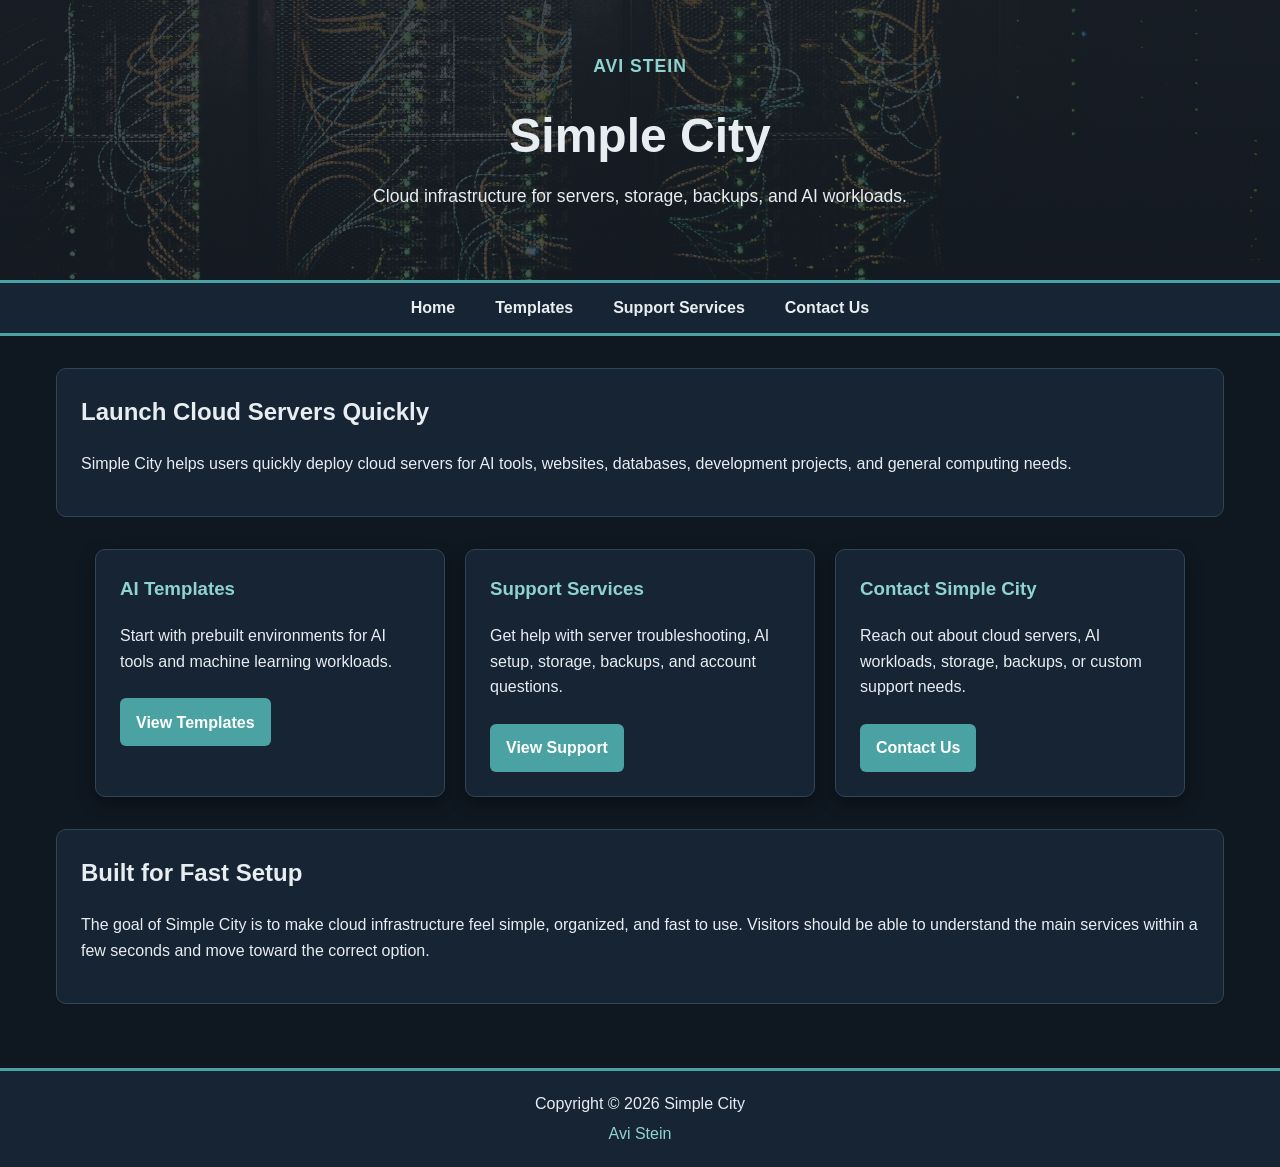
<file: index.html>
<!DOCTYPE html>
<html lang="en">
<head>
  <meta charset="utf-8">
  <meta name="viewport" content="width=device-width, initial-scale=1.0">
  <title>Simple City | Cloud Infrastructure</title>
  <link rel="stylesheet" href="css/style.css">
</head>

<body>
  <header class="hero">
    <div class="hero-content">
      <p class="student-name">Avi Stein</p>
      <h1>Simple City</h1>
      <p>Cloud infrastructure for servers, storage, backups, and AI workloads.</p>
    </div>
  </header>

  <nav>
    <ul>
      <li><a href="index.html">Home</a></li>
      <li><a href="templates.html">Templates</a></li>
      <li><a href="support.html">Support Services</a></li>
      <li><a href="contact.html">Contact Us</a></li>
    </ul>
  </nav>

  <main>
    <section class="intro">
      <h2>Launch Cloud Servers Quickly</h2>
      <p>
        Simple City helps users quickly deploy cloud servers for AI tools,
        websites, databases, development projects, and general computing needs.
      </p>
    </section>

    <section class="cards">
      <article class="card">
        <h3>AI Templates</h3>
        <p>Start with prebuilt environments for AI tools and machine learning workloads.</p>
        <a href="templates.html" class="button">View Templates</a>
      </article>

      <article class="card">
        <h3>Support Services</h3>
        <p>Get help with server troubleshooting, AI setup, storage, backups, and account questions.</p>
        <a href="support.html" class="button">View Support</a>
      </article>

      <article class="card">
        <h3>Contact Simple City</h3>
        <p>Reach out about cloud servers, AI workloads, storage, backups, or custom support needs.</p>
        <a href="contact.html" class="button">Contact Us</a>
      </article>
    </section>

    <section class="highlight">
      <h2>Built for Fast Setup</h2>
      <p>
        The goal of Simple City is to make cloud infrastructure feel simple,
        organized, and fast to use. Visitors should be able to understand the
        main services within a few seconds and move toward the correct option.
      </p>
    </section>
  </main>

  <footer>
    <p>Copyright &copy; 2026 Simple City</p>
    <p><a href="mailto:stein.av@northeastern.edu">Avi Stein</a></p>
  </footer>
</body>
</html>
</file>
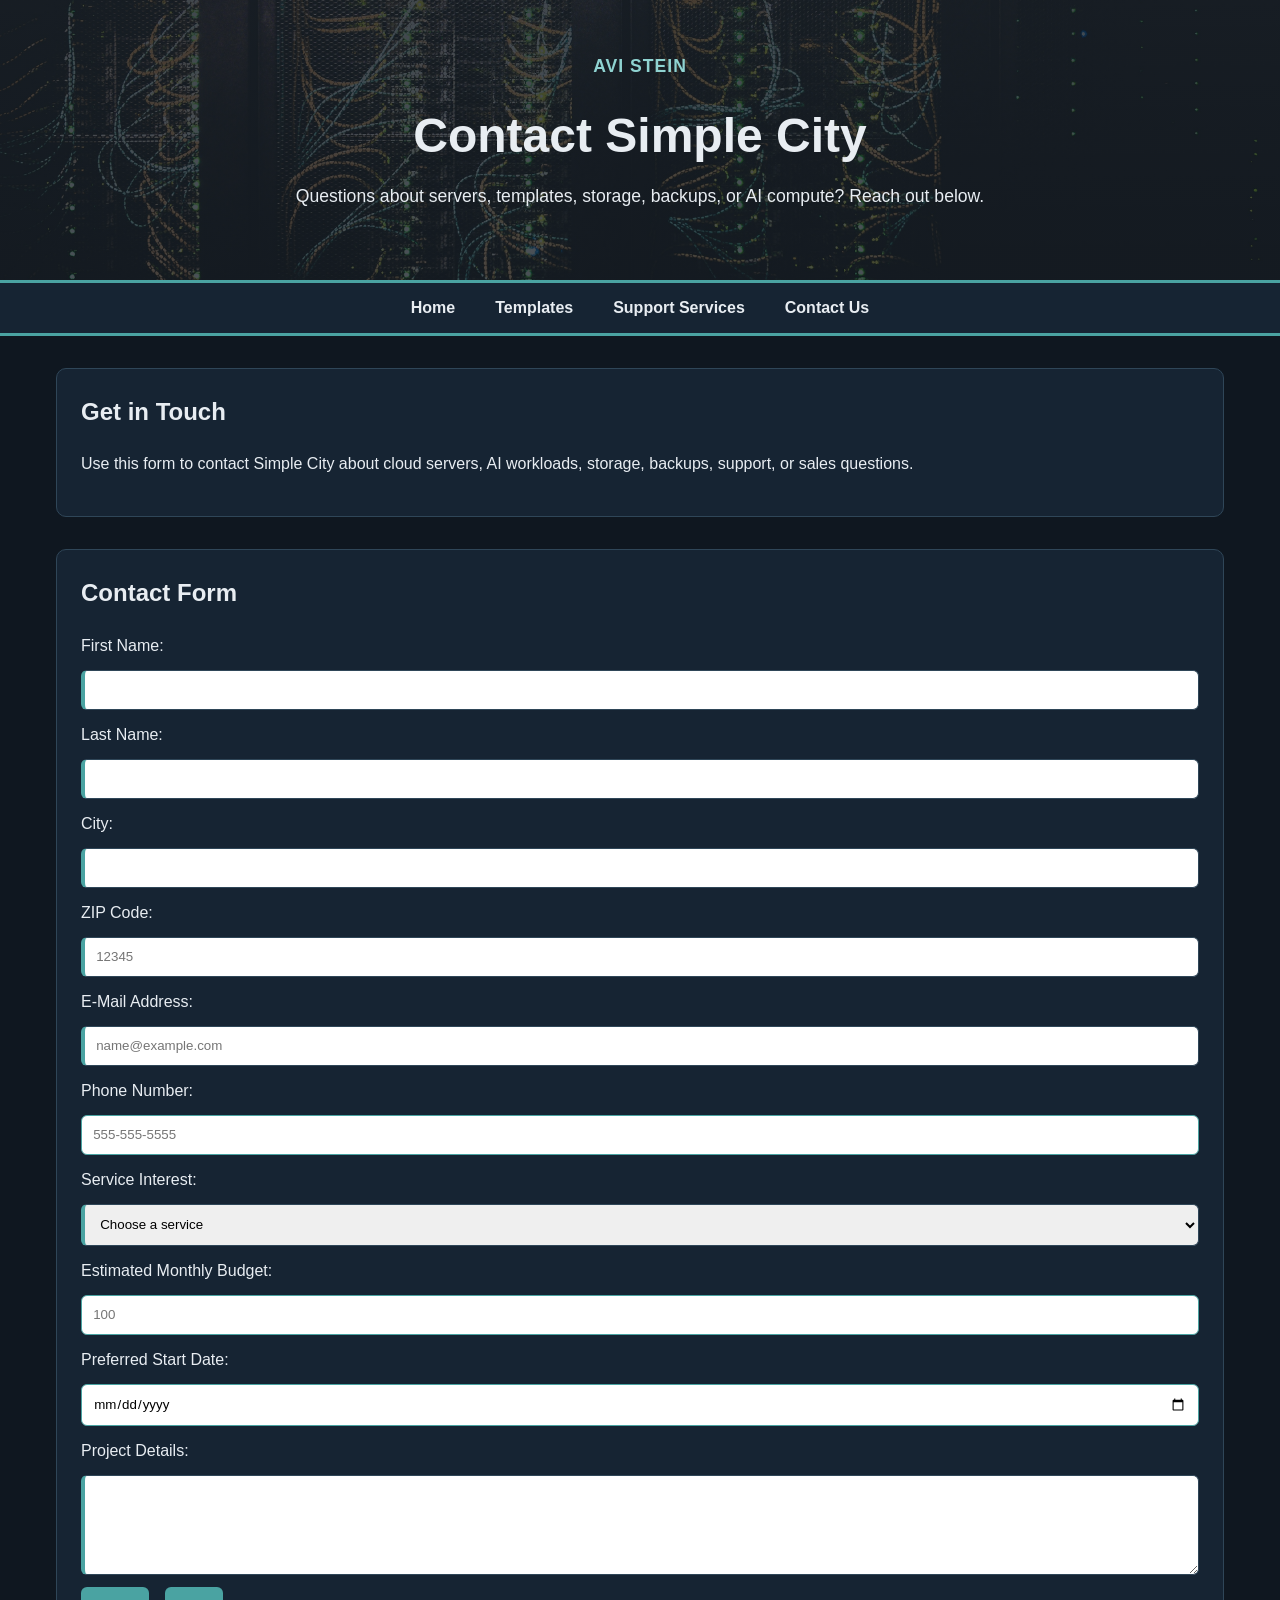
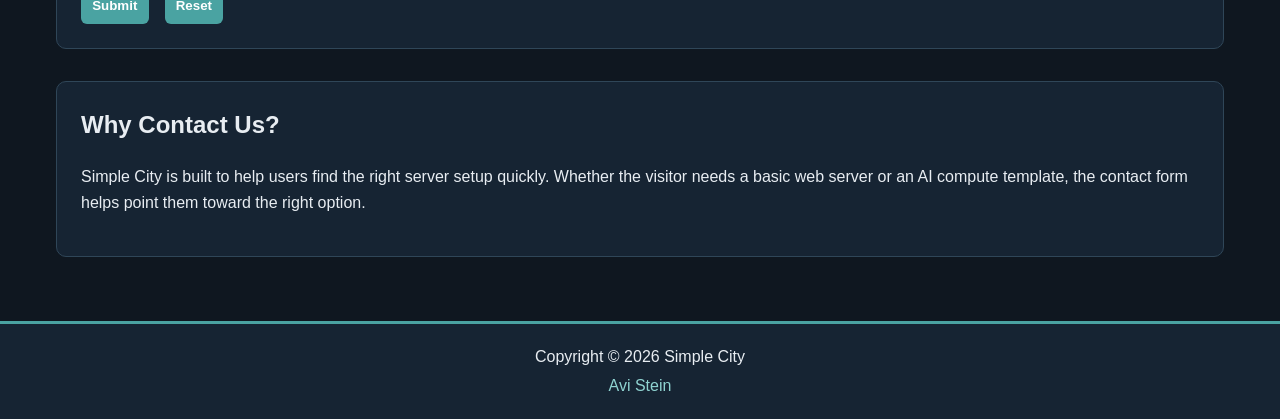
<file: contact.html>
<!DOCTYPE html>
<html lang="en">
<head>
  <meta charset="utf-8">
  <meta name="viewport" content="width=device-width, initial-scale=1.0">
  <title>Simple City | Contact Us</title>
  <link rel="stylesheet" href="css/style.css">
  <script src="scripts/form-validation.js" defer></script>
</head>

<body>
  <header class="hero">
    <div class="hero-content">
      <p class="student-name">Avi Stein</p>
      <h1>Contact Simple City</h1>
      <p>Questions about servers, templates, storage, backups, or AI compute? Reach out below.</p>
    </div>
  </header>

  <nav>
    <ul>
      <li><a href="index.html">Home</a></li>
      <li><a href="templates.html">Templates</a></li>
      <li><a href="support.html">Support Services</a></li>
      <li><a href="contact.html">Contact Us</a></li>
    </ul>
  </nav>

  <main>
    <section class="intro">
      <h2>Get in Touch</h2>
      <p>
        Use this form to contact Simple City about cloud servers, AI workloads,
        storage, backups, support, or sales questions.
      </p>
    </section>

    <section class="form-section">
      <h2>Contact Form</h2>

      <form id="contactForm" method="post" action="https://webdevbasics.net/scripts/demo.php">
        <label for="firstName">First Name:</label>
        <input type="text" id="firstName" name="firstName" required>

        <label for="lastName">Last Name:</label>
        <input type="text" id="lastName" name="lastName" required>

        <label for="city">City:</label>
        <input type="text" id="city" name="city" required>

        <label for="zip">ZIP Code:</label>
        <input type="text" id="zip" name="zip" required placeholder="12345">

        <label for="email">E-Mail Address:</label>
        <input type="email" id="email" name="email" required placeholder="name@example.com">

        <label for="phone">Phone Number:</label>
        <input type="tel" id="phone" name="phone" placeholder="555-555-5555">

        <label for="service">Service Interest:</label>
        <select id="service" name="service" required>
          <option value="">Choose a service</option>
          <option value="ai-servers">AI Servers</option>
          <option value="cloud-servers">Cloud Servers</option>
          <option value="storage">Storage</option>
          <option value="backups">Backups</option>
          <option value="templates">Server Templates</option>
        </select>

        <label for="budget">Estimated Monthly Budget:</label>
        <input type="number" id="budget" name="budget" min="10" max="10000" step="10" placeholder="100">

        <label for="startDate">Preferred Start Date:</label>
        <input type="date" id="startDate" name="startDate">

        <label for="message">Project Details:</label>
        <textarea id="message" name="message" rows="5" cols="40" required></textarea>

        <div class="buttons">
          <input type="submit" value="Submit">
          <input type="reset" value="Reset">
        </div>
      </form>
    </section>

    <article class="highlight">
      <h2>Why Contact Us?</h2>
      <p>
        Simple City is built to help users find the right server setup quickly.
        Whether the visitor needs a basic web server or an AI compute template,
        the contact form helps point them toward the right option.
      </p>
    </article>
  </main>

  <footer>
    <p>Copyright &copy; 2026 Simple City</p>
    <p><a href="mailto:stein.av@northeastern.edu">Avi Stein</a></p>
  </footer>
</body>
</html>
</file>
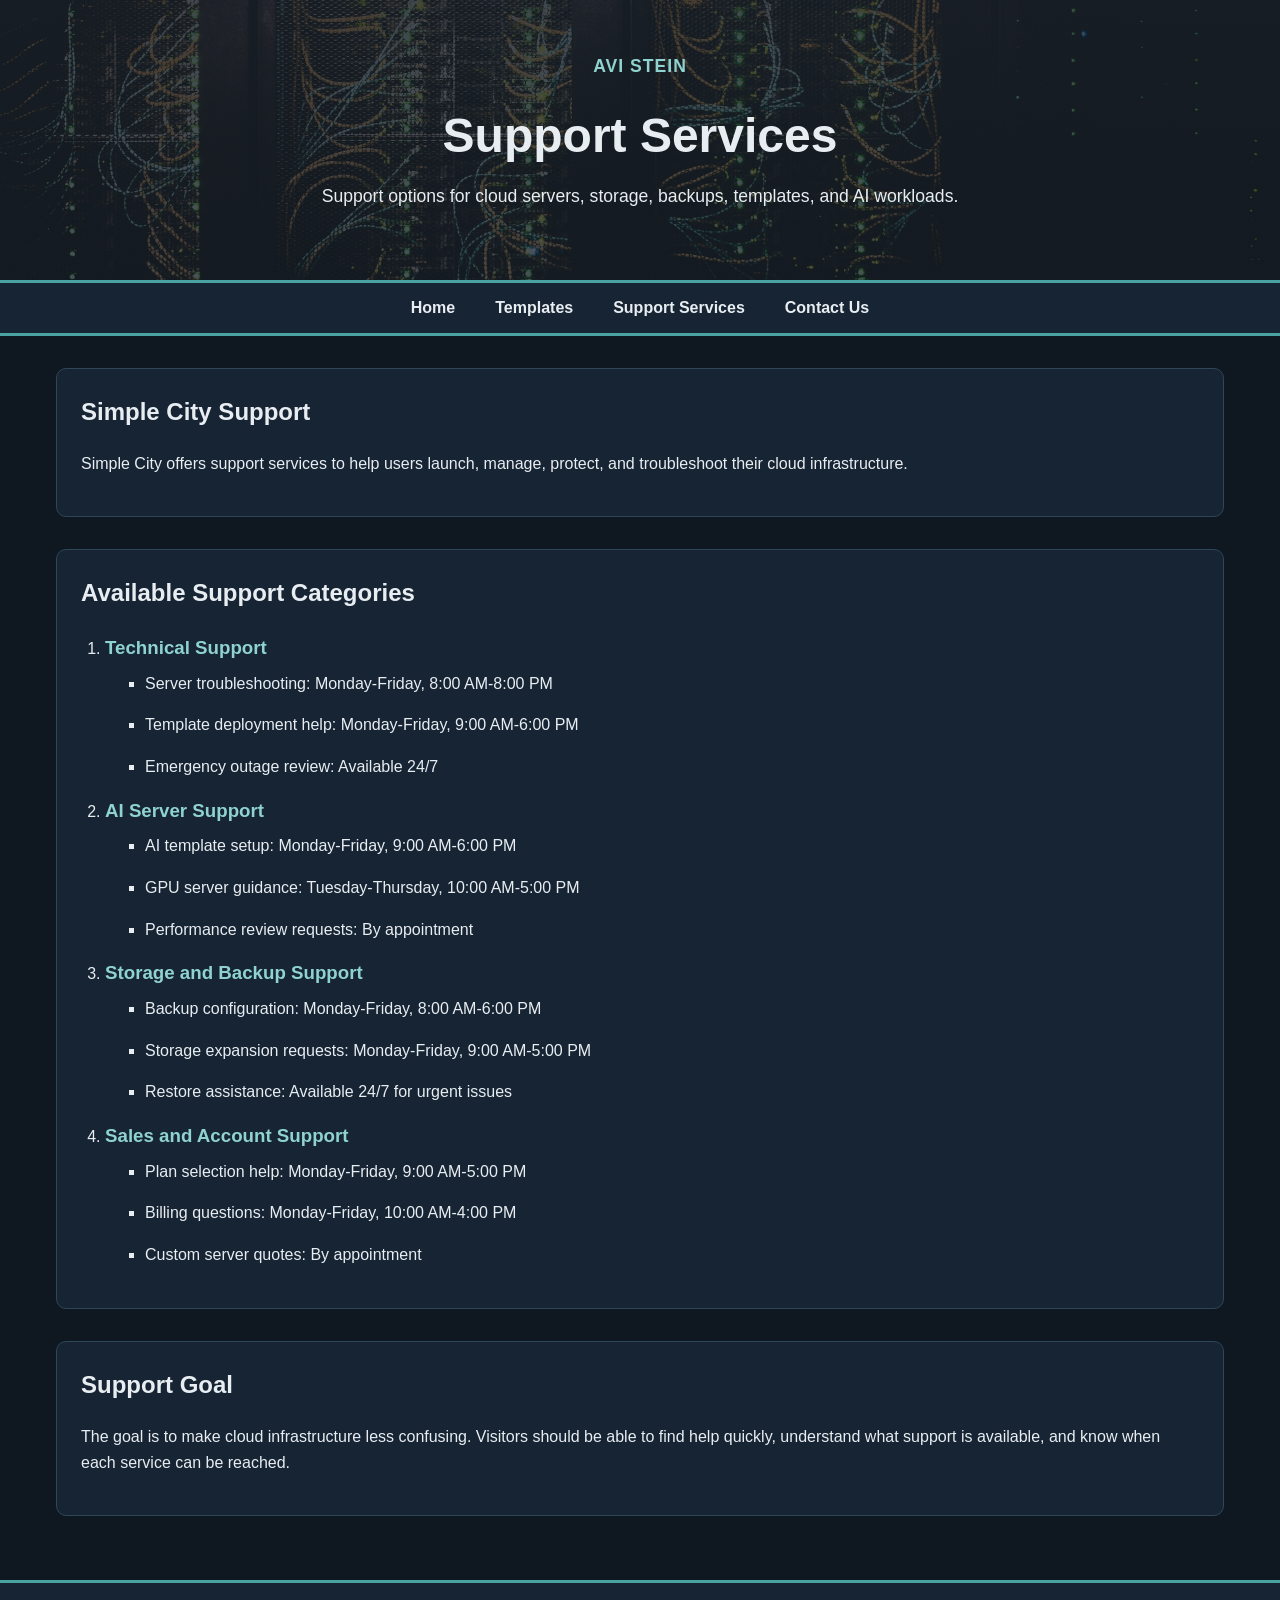
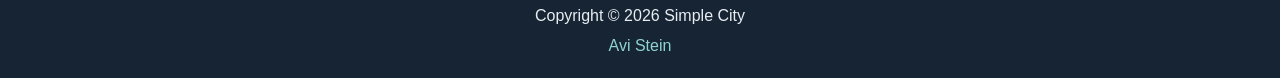
<file: support.html>
<!DOCTYPE html>
<html lang="en">
<head>
  <meta charset="utf-8">
  <meta name="viewport" content="width=device-width, initial-scale=1.0">
  <title>Simple City | Support Services</title>
  <link rel="stylesheet" href="css/style.css">
</head>

<body>
  <header class="hero">
    <div class="hero-content">
      <p class="student-name">Avi Stein</p>
      <h1>Support Services</h1>
      <p>Support options for cloud servers, storage, backups, templates, and AI workloads.</p>
    </div>
  </header>

  <nav>
    <ul>
      <li><a href="index.html">Home</a></li>
      <li><a href="templates.html">Templates</a></li>
      <li><a href="support.html">Support Services</a></li>
      <li><a href="contact.html">Contact Us</a></li>
    </ul>
  </nav>

  <main>
    <section class="intro">
      <h2>Simple City Support</h2>
      <p>
        Simple City offers support services to help users launch, manage, protect,
        and troubleshoot their cloud infrastructure.
      </p>
    </section>

    <section class="support-list">
      <h2>Available Support Categories</h2>

      <ol>
        <li>
          <h3>Technical Support</h3>
          <ul>
            <li>Server troubleshooting: Monday-Friday, 8:00 AM-8:00 PM</li>
            <li>Template deployment help: Monday-Friday, 9:00 AM-6:00 PM</li>
            <li>Emergency outage review: Available 24/7</li>
          </ul>
        </li>

        <li>
          <h3>AI Server Support</h3>
          <ul>
            <li>AI template setup: Monday-Friday, 9:00 AM-6:00 PM</li>
            <li>GPU server guidance: Tuesday-Thursday, 10:00 AM-5:00 PM</li>
            <li>Performance review requests: By appointment</li>
          </ul>
        </li>

        <li>
          <h3>Storage and Backup Support</h3>
          <ul>
            <li>Backup configuration: Monday-Friday, 8:00 AM-6:00 PM</li>
            <li>Storage expansion requests: Monday-Friday, 9:00 AM-5:00 PM</li>
            <li>Restore assistance: Available 24/7 for urgent issues</li>
          </ul>
        </li>

        <li>
          <h3>Sales and Account Support</h3>
          <ul>
            <li>Plan selection help: Monday-Friday, 9:00 AM-5:00 PM</li>
            <li>Billing questions: Monday-Friday, 10:00 AM-4:00 PM</li>
            <li>Custom server quotes: By appointment</li>
          </ul>
        </li>
      </ol>
    </section>

    <article class="highlight">
      <h2>Support Goal</h2>
      <p>
        The goal is to make cloud infrastructure less confusing. Visitors should
        be able to find help quickly, understand what support is available, and
        know when each service can be reached.
      </p>
    </article>
  </main>

  <footer>
    <p>Copyright &copy; 2026 Simple City</p>
    <p><a href="mailto:stein.av@northeastern.edu">Avi Stein</a></p>
  </footer>
</body>
</html>
</file>
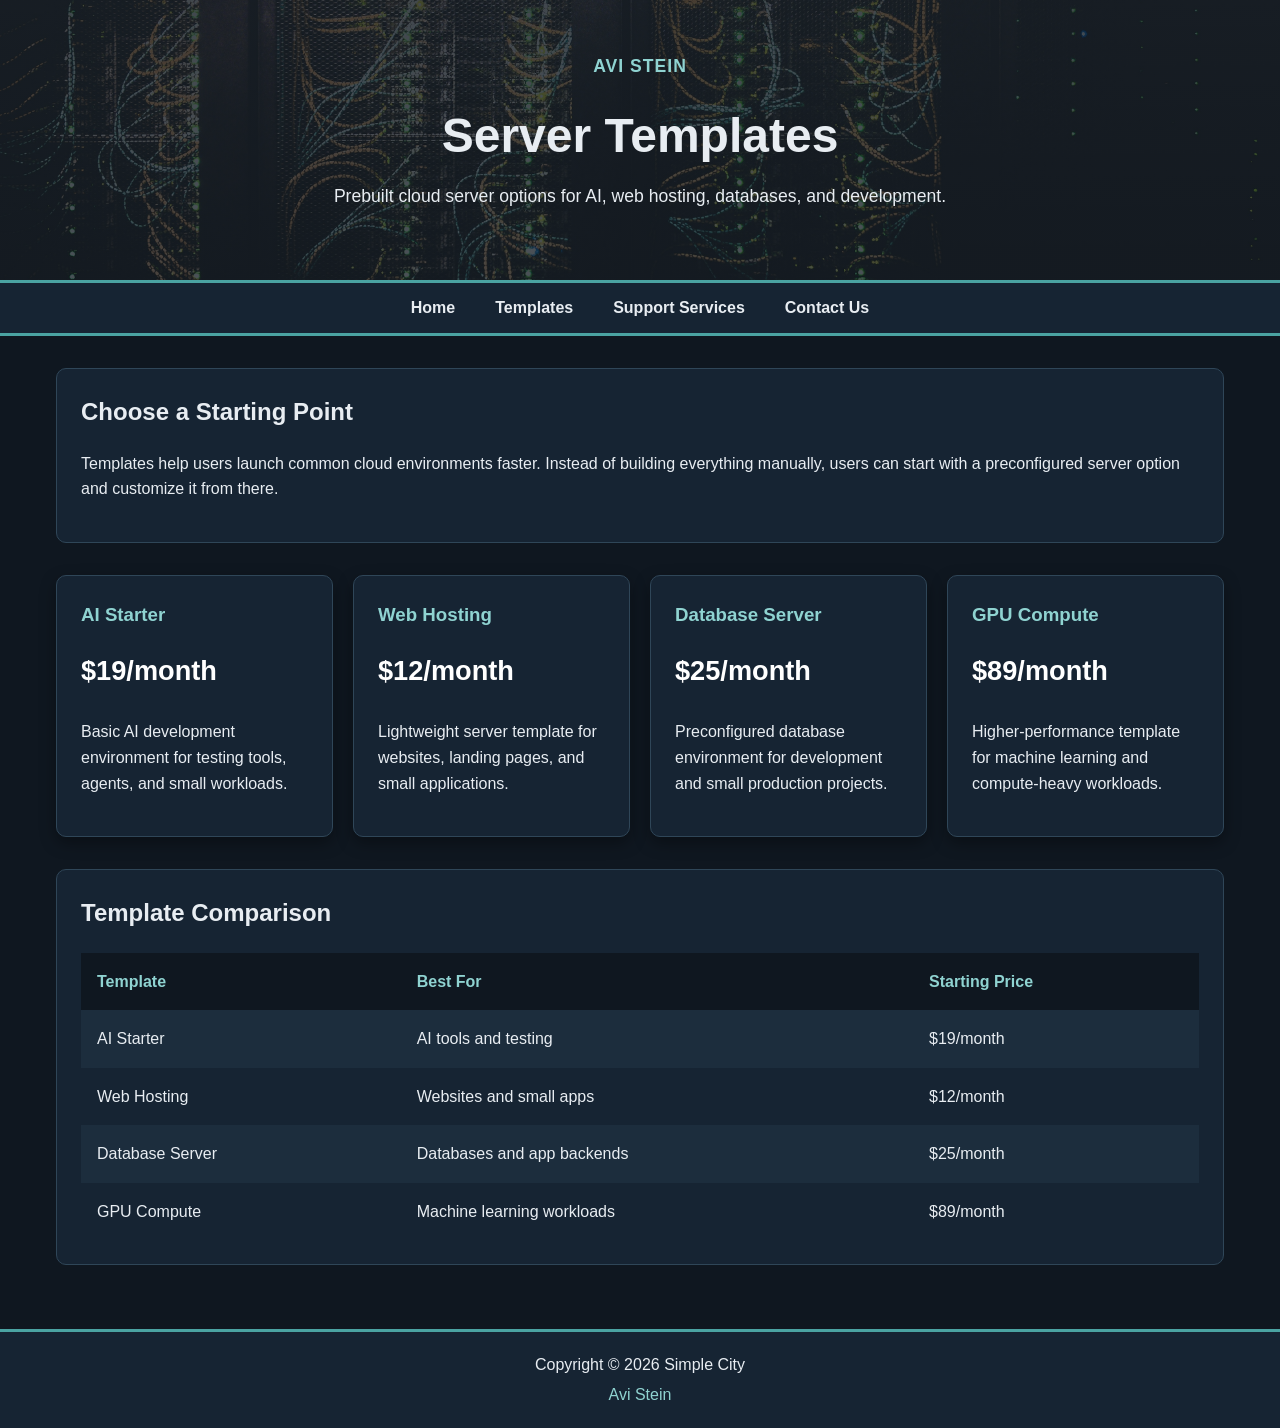
<file: templates.html>
<!DOCTYPE html>
<html lang="en">
<head>
  <meta charset="utf-8">
  <meta name="viewport" content="width=device-width, initial-scale=1.0">
  <title>Simple City | Server Templates</title>
  <link rel="stylesheet" href="css/style.css">
</head>

<body>
  <header class="hero">
    <div class="hero-content">
      <p class="student-name">Avi Stein</p>
      <h1>Server Templates</h1>
      <p>Prebuilt cloud server options for AI, web hosting, databases, and development.</p>
    </div>
  </header>

  <nav>
    <ul>
      <li><a href="index.html">Home</a></li>
      <li><a href="templates.html">Templates</a></li>
      <li><a href="support.html">Support Services</a></li>
      <li><a href="contact.html">Contact Us</a></li>
    </ul>
  </nav>

  <main>
    <section class="intro">
      <h2>Choose a Starting Point</h2>
      <p>
        Templates help users launch common cloud environments faster. Instead of
        building everything manually, users can start with a preconfigured server
        option and customize it from there.
      </p>
    </section>

    <section class="pricing">
      <article class="price-card">
        <h3>AI Starter</h3>
        <p class="price">$19/month</p>
        <p>Basic AI development environment for testing tools, agents, and small workloads.</p>
      </article>

      <article class="price-card">
        <h3>Web Hosting</h3>
        <p class="price">$12/month</p>
        <p>Lightweight server template for websites, landing pages, and small applications.</p>
      </article>

      <article class="price-card">
        <h3>Database Server</h3>
        <p class="price">$25/month</p>
        <p>Preconfigured database environment for development and small production projects.</p>
      </article>

      <article class="price-card">
        <h3>GPU Compute</h3>
        <p class="price">$89/month</p>
        <p>Higher-performance template for machine learning and compute-heavy workloads.</p>
      </article>
    </section>

    <section class="comparison">
      <h2>Template Comparison</h2>

      <div class="table-wrap">
        <table>
          <tr>
            <th>Template</th>
            <th>Best For</th>
            <th>Starting Price</th>
          </tr>
          <tr>
            <td>AI Starter</td>
            <td>AI tools and testing</td>
            <td>$19/month</td>
          </tr>
          <tr>
            <td>Web Hosting</td>
            <td>Websites and small apps</td>
            <td>$12/month</td>
          </tr>
          <tr>
            <td>Database Server</td>
            <td>Databases and app backends</td>
            <td>$25/month</td>
          </tr>
          <tr>
            <td>GPU Compute</td>
            <td>Machine learning workloads</td>
            <td>$89/month</td>
          </tr>
        </table>
      </div>
    </section>
  </main>

  <footer>
    <p>Copyright &copy; 2026 Simple City</p>
    <p><a href="mailto:stein.av@northeastern.edu">Avi Stein</a></p>
  </footer>
</body>
</html>
</file>
<file: css/style.css>
/* Global styles */

* {
  box-sizing: border-box;
}

body {
  margin: 0;
  font-family: Arial, Helvetica, sans-serif;
  background-color: #0f1720;
  color: #e8edf2;
  line-height: 1.6;
}

a {
  color: #8fd3d1;
}

h1,
h2,
h3,
p {
  margin-top: 0;
}

/* Header banner */

.hero {
  min-height: 280px;
  background-image: linear-gradient(rgba(15, 23, 32, 0.75), rgba(15, 23, 32, 0.75)), url("../images/banner.jpg");
  background-size: cover;
  background-position: center;
  display: flex;
  align-items: center;
  justify-content: center;
  text-align: center;
  padding: 2rem;
}

.hero-content {
  max-width: 800px;
}

.student-name {
  color: #8fd3d1;
  font-weight: bold;
  letter-spacing: 1px;
  text-transform: uppercase;
}

.hero h1 {
  font-size: 3rem;
  margin-bottom: 0.5rem;
}

.hero p {
  font-size: 1.1rem;
}

/* Navigation */

nav {
  background-color: #162433;
  border-top: 3px solid #4aa3a2;
  border-bottom: 3px solid #4aa3a2;
}

nav ul {
  list-style-type: none;
  margin: 0;
  padding: 0.75rem;
  display: flex;
  justify-content: center;
  flex-wrap: wrap;
  gap: 1rem;
}

nav a {
  text-decoration: none;
  color: #e8edf2;
  font-weight: bold;
  padding: 0.5rem 0.75rem;
}

nav a:hover {
  color: #8fd3d1;
}

/* Main layout */

main {
  max-width: 1200px;
  margin: 0 auto;
  padding: 2rem 1rem;
}

.intro,
.highlight,
.comparison {
  background-color: #162433;
  border: 1px solid #2f4658;
  border-radius: 10px;
  padding: 1.5rem;
  margin-bottom: 2rem;
}

/* Cards */

.cards,
.pricing {
  display: flex;
  flex-wrap: wrap;
  gap: 1.25rem;
  justify-content: center;
  margin-bottom: 2rem;
}

.card,
.price-card {
  background-color: #162433;
  border: 1px solid #2f4658;
  border-radius: 10px;
  padding: 1.5rem;
  flex: 1 1 250px;
  max-width: 350px;
  box-shadow: 0 6px 16px rgba(0, 0, 0, 0.35);
}

.card h3,
.price-card h3 {
  color: #8fd3d1;
}

.button {
  display: inline-block;
  background-color: #4aa3a2;
  color: #ffffff;
  padding: 0.7rem 1rem;
  border-radius: 6px;
  text-decoration: none;
  font-weight: bold;
  margin-top: 0.5rem;
}

.button:hover {
  background-color: #8fd3d1;
  color: #0f1720;
}

.price {
  font-size: 1.7rem;
  color: #ffffff;
  font-weight: bold;
}

/* Border-free comparison table */

.table-wrap {
  overflow-x: auto;
}

table {
  width: 100%;
  border-collapse: collapse;
  border: none;
}

th,
td {
  padding: 1rem;
  text-align: left;
  border: none;
}

th {
  color: #8fd3d1;
  background-color: #0f1720;
}

tr:nth-child(even) {
  background-color: #1c2d3d;
}

/* Contact form */

.form-section {
  background-color: #162433;
  border: 1px solid #2f4658;
  border-radius: 10px;
  padding: 1.5rem;
  margin-bottom: 2rem;
}

form {
  display: flex;
  flex-direction: column;
  gap: 0.75rem;
}

input,
select,
textarea {
  padding: 0.7rem;
  border: 1px solid #2f4658;
  border-radius: 6px;
  font-family: Arial, Helvetica, sans-serif;
}

input:required,
textarea:required,
select:required {
  border-left: 4px solid #4aa3a2;
}

input:valid,
textarea:valid,
select:valid {
  border-color: #4aa3a2;
}

.buttons {
  display: flex;
  gap: 1rem;
  flex-wrap: wrap;
}

input[type="submit"],
input[type="reset"] {
  background-color: #4aa3a2;
  color: #ffffff;
  border: none;
  font-weight: bold;
  cursor: pointer;
}

input[type="submit"]:hover,
input[type="reset"]:hover {
  background-color: #8fd3d1;
  color: #0f1720;
}

/* Support services */

.support-list {
  background-color: #162433;
  border: 1px solid #2f4658;
  border-radius: 10px;
  padding: 1.5rem;
  margin-bottom: 2rem;
}

.support-list ol {
  padding-left: 1.5rem;
}

.support-list li {
  margin-bottom: 1rem;
}

.support-list ul {
  list-style-type: square;
}

.support-list h3 {
  color: #8fd3d1;
  margin-bottom: 0.5rem;
}

/* Footer */

footer {
  background-color: #162433;
  border-top: 3px solid #4aa3a2;
  text-align: center;
  padding: 1rem;
}

footer p {
  margin: 0.25rem;
}

footer a {
  color: #8fd3d1;
  text-decoration: none;
}

footer a:hover {
  text-decoration: underline;
}

/* Responsive design */

@media (max-width: 700px) {
  .hero h1 {
    font-size: 2.2rem;
  }

  nav ul {
    flex-direction: column;
    align-items: center;
  }

  .card,
  .price-card {
    max-width: 100%;
  }

  .buttons {
    flex-direction: column;
  }

  th,
  td {
    padding: 0.75rem;
  }
}
</file>
